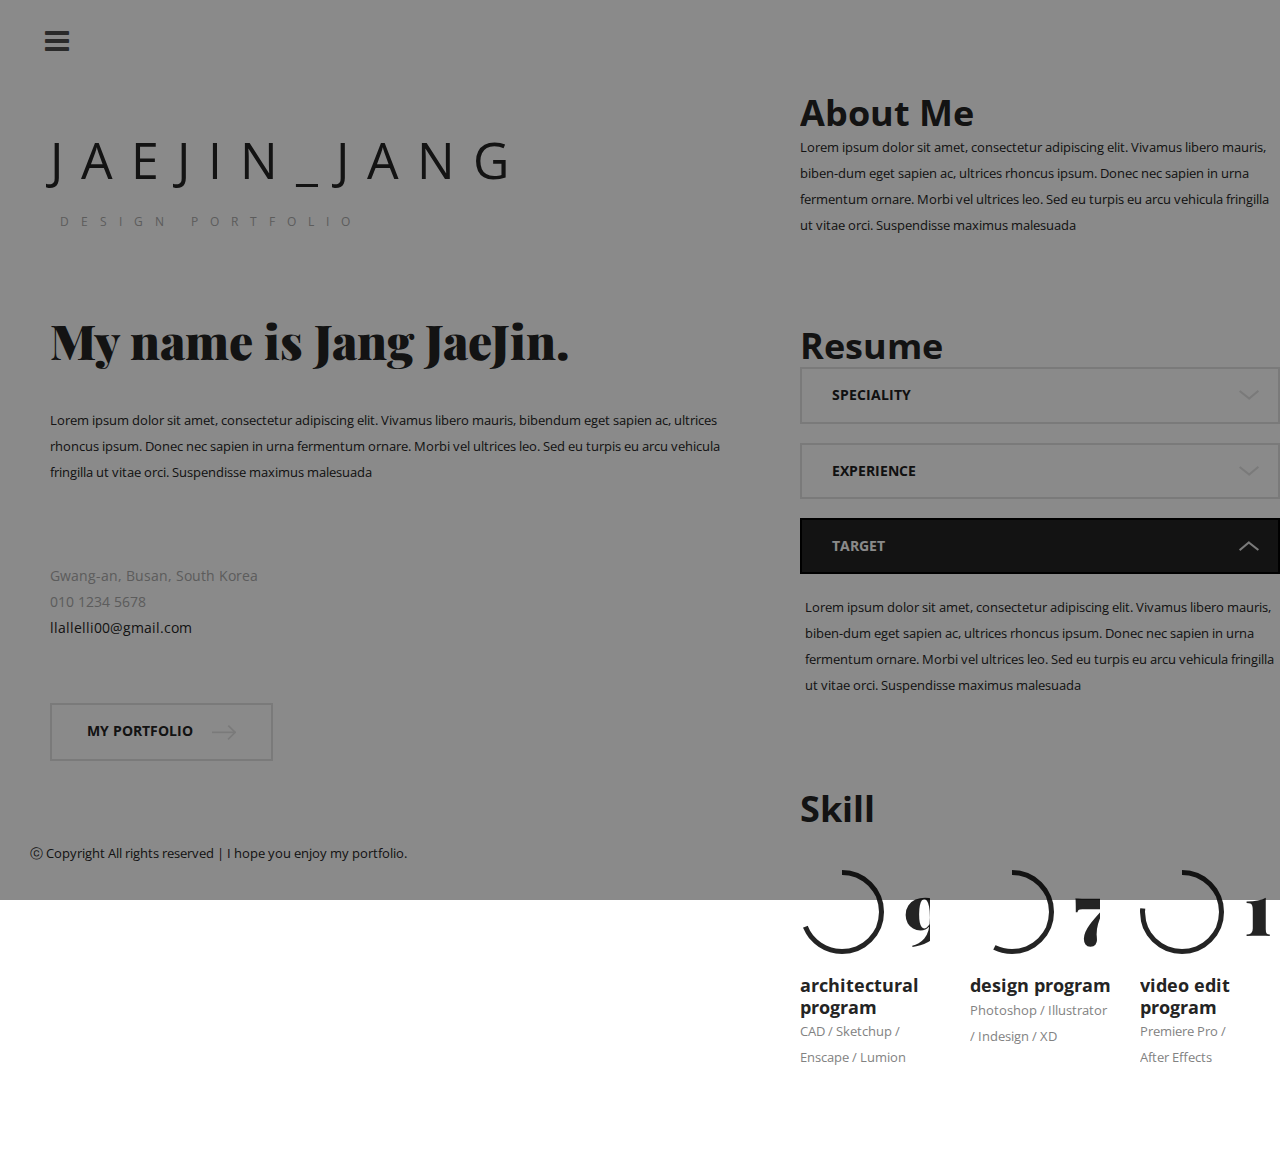
<file: about.html>
<!DOCTYPE html>
<html lang="ko">
<head>
	<title>NISSA - PHOTOGRAPHY STUDIO HTML TEMPLATE</title>
	<meta charset="UTF-8">
	<meta name="description" content="Nissa Photography studio html template">
	<meta name="keywords" content="industry, html">
	<meta name="viewport" content="width=device-width, initial-scale=1.0">
	
	<!-- Favicon -->
	<link href="img/favicon.ico" rel="shortcut icon"/>

	<!-- Google font -->
	<link href="https://fonts.googleapis.com/css?family=Open+Sans:300,300i,400,400i,600,600i,700,700i&display=swap" rel="stylesheet">
	<link href="https://fonts.googleapis.com/css?family=Playfair+Display:400,900&display=swap" rel="stylesheet">

	<!-- Stylesheets -->
	<link rel="stylesheet" href="css/bootstrap.min.css"/>
	<link rel="stylesheet" href="css/font-awesome.min.css"/>
	<link rel="stylesheet" href="css/magnific-popup.css"/>
	<link rel="stylesheet" href="css/owl.carousel.min.css"/>

	<!-- Main Stylesheets -->
	<link rel="stylesheet" href="css/style.css"/>


	<!--[if lt IE 9]>
		<script src="https://oss.maxcdn.com/html5shiv/3.7.2/html5shiv.min.js"></script>
		<script src="https://oss.maxcdn.com/respond/1.4.2/respond.min.js"></script>
	<![endif]-->

</head>
<body>
	<!-- Page Preloder -->
	<div id="preloder">
		<div class="loader"></div>
	</div>

	<!-- Main section start -->
	<div class="main-site-warp">
		<div class="site-menu-warp">
			<div class="close-menu">x</div>
			<!-- Main menu -->
			<ul class="site-menu">
				<li><a href="index.html">Home</a></li>
				<li><a href="about.html" class="active">About Me</a></li>
			</ul>
		</div>
		<header class="header-section">
			<div class="nav-switch">
				<i class="fa fa-bars"></i>
			</div>
		</header>
		<div class="site-content-warp">
			<!-- Left Side section -->
			<div class="main-sidebar">
				<div class="mb-warp">
					<a href="index.html" class="site-logo">
						<h2>JAEJIN_JANG</h2>
						<p>DESIGN PORTFOLIO</p>
					</a>
					<div class="about-info">
						<h2>My name is Jang JaeJin.</h2>
						<p>Lorem ipsum dolor sit amet, consectetur adipiscing elit. Vivamus libero mauris, bibendum eget sapien ac, ultrices rhoncus ipsum. Donec nec sapien in urna fermentum ornare. Morbi vel ultrices leo. Sed eu turpis eu arcu vehicula fringilla ut vitae orci. Suspendisse maximus malesuada  </p>
					</div>
					<ul class="contact-info">
						<li>Gwang-an, Busan, South Korea</li>
						<li>010 1234 5678</li>
						<li><a href="mailto:llallelli00@gmail.com">llallelli00@gmail.com</a></li>
					</ul>
					<a href="index.html" class="site-btn">my portfolio <img src="img/arrow-right.png" alt=""></a>
				</div>
			</div>
			<!-- Left Side section end -->
			<!-- Page start -->
			<div class="page-section about-page">
				<div class="about-section">
					<div class="element">
						<h2>About Me</h2>
						<div class="row">
							<div class="col-xl-12">
								<p>Lorem ipsum dolor sit amet, consectetur adipiscing elit. Vivamus libero mauris, biben-dum eget sapien ac, ultrices rhoncus ipsum. Donec nec sapien in urna fermentum ornare. Morbi vel ultrices leo. Sed eu turpis eu arcu vehicula fringilla ut vitae orci. Suspendisse maximus malesuada</p>
							</div>
						</div>
					</div>
					<div class="element">
						<h2>Resume</h2>
						<div class="row">
							<div class="col-xl-12">
								<!-- Accordions -->
								<div id="accordion" class="accordion-area">
									<div class="panel">
										<div class="panel-header" id="headingOne">
											<button class="panel-link" data-toggle="collapse" data-target="#collapse1" aria-expanded="false" aria-controls="collapse1">Speciality </button>
										</div>
										<div id="collapse1" class="collapse" aria-labelledby="headingOne" data-parent="#accordion">
											<div class="panel-body">
												<p>Lorem ipsum dolor sit amet, consectetur adipiscing elit. Vivamus libero mauris, biben-dum eget sapien ac, ultrices rhoncus ipsum. Donec nec sapien in urna fermentum ornare. Morbi vel ultrices leo. Sed eu turpis eu arcu vehicula fringilla ut vitae orci. Suspendisse maximus malesuada  </p>
											</div>
										</div>
									</div>
									<div class="panel">
										<div class="panel-header" id="headingTwo">
											<button class="panel-link" data-toggle="collapse" data-target="#collapse2" aria-expanded="false" aria-controls="collapse2">Experience</button>
										</div>
										<div id="collapse2" class="collapse" aria-labelledby="headingTwo" data-parent="#accordion">
											<div class="panel-body">
												<p>Lorem ipsum dolor sit amet, consectetur adipiscing elit. Vivamus libero mauris, biben-dum eget sapien ac, ultrices rhoncus ipsum. Donec nec sapien in urna fermentum ornare. Morbi vel ultrices leo. Sed eu turpis eu arcu vehicula fringilla ut vitae orci. Suspendisse maximus malesuada  </p>
											</div>
										</div>
									</div>
									<div class="panel">
										<div class="panel-header active" id="headingThree">
											<button class="panel-link" data-toggle="collapse" data-target="#collapse3" aria-expanded="true" aria-controls="collapse3">target</button>
										</div>
										<div id="collapse3" class="collapse show" aria-labelledby="headingThree" data-parent="#accordion">
											<div class="panel-body">
												<p>Lorem ipsum dolor sit amet, consectetur adipiscing elit. Vivamus libero mauris, biben-dum eget sapien ac, ultrices rhoncus ipsum. Donec nec sapien in urna fermentum ornare. Morbi vel ultrices leo. Sed eu turpis eu arcu vehicula fringilla ut vitae orci. Suspendisse maximus malesuada  </p>
											</div>
										</div>
									</div>
								</div>
							</div>
						</div>
					</div>
					<div class="element">
						<h2 class="el-title">Skill</h2>
						<div class="row">
							<div class="col-lg-4 col-md-6">
								<div class="circle-item-warp">
									<div class="circle-progress" data-cptitle="Passion" data-cpid="id-1" data-cpvalue="90" data-cpcolor="#242424"></div>
									<div class="circle-progress-text">
										<h5>architectural program</h5>
										<p>CAD / Sketchup / Enscape / Lumion</p>
									</div>
								</div>
							</div>
							<div class="col-lg-4 col-md-6">
								<div class="circle-item-warp">
									<div class="circle-progress" data-cptitle="Passion" data-cpid="id-2" data-cpvalue="75" data-cpcolor="#242424"></div>
									<div class="circle-progress-text">
										<h5>design&nbsp;program</h5>
										<p>Photoshop / Illustrator / Indesign / XD</p>
									</div>
								</div>
							</div>
							<div class="col-lg-4 col-md-6">
								<div class="circle-item-warp">
									<div class="circle-progress" data-cptitle="Passion" data-cpid="id-3" data-cpvalue="100" data-cpcolor="#242424"></div>
									<div class="circle-progress-text">
										<h5>video&nbsp;edit program</h5>
										<p>Premiere&nbsp;Pro / After&nbsp;Effects</p>
									</div>
								</div>
							</div>
						</div>
					</div>
				</div>
			</div>
			<!-- Page end -->
		</div>
		<div class="copyright">
			<p>
  				ⓒ Copyright All rights reserved | I hope you enjoy my portfolio.
			</p>
		</div>
	</div>
	<!-- Main section end -->
	
	<!--====== Javascripts & Jquery ======-->
	<script src="js/jquery-3.2.1.min.js"></script>
	<script src="js/bootstrap.min.js"></script>
	<script src="js/owl.carousel.min.js"></script>
	<script src="js/jquery.nicescroll.min.js"></script>
	<script src="js/circle-progress.min.js"></script>
	<script src="js/jquery.magnific-popup.min.js"></script>
	<script src="js/main.js"></script>

	</body>
</html>
</file>
<file: css/style.css>
/* ==================================
-------------------------------------
  NISSA - PHOTOGRAPHY STUDIO TEMPLATE
  Version: 1.0
 ------------------------------------
 ====================================*/

 
/*----------------------------------------*/
/* Template default CSS
/*----------------------------------------*/

html,
body {
	height: 100%;
	font-family: "Open Sans", sans-serif;
	-webkit-font-smoothing: antialiased;
	font-smoothing: antialiased;
}

@font-face {
    font-family: 'KIMM_Bold';
    src: url('https://cdn.jsdelivr.net/gh/projectnoonnu/noonfonts_2212@1.0/KIMM_Bold.woff2') format('woff2');
    font-weight: 700;
    font-style: normal;
}
@font-face {
    font-family: 'KIMM_Light';
    src: url('https://cdn.jsdelivr.net/gh/projectnoonnu/noonfonts_2212@1.0/KIMM_Light.woff2') format('woff2');
    font-weight: 300;
    font-style: normal;
}

h1,
h2,
h3,
h4,
h5,
h6 {
	margin: 0;
	color: #242424;
	font-weight: 700;
}

h1 {
	font-size: 70px;
}

h2 {
	font-size: 36px;
}

h3 {
	font-size: 30px;
}

h4 {
	font-size: 24px;
}

h5 {
	font-size: 18px;
}

h6 {
	font-size: 16px;
}

p {
	font-size: 13px;
	color: #242424;
	line-height: 2;
}

img {
	max-width: 100%;
}

input:focus,
select:focus,
button:focus,
textarea:focus {
	outline: none;
}

a:hover,
a:focus {
	text-decoration: none;
	outline: none;
}

ul,
ol {
	padding: 0;
	margin: 0;
}

/*---------------------
Helper CSS
 -----------------------*/

.section-title {
	text-align: center;
}

.section-title h2 {
	font-size: 36px;
}

.set-bg {
	background-repeat: no-repeat;
	background-size: cover;
	background-position: top center;
}

.spad {
	padding-top: 105px;
	padding-bottom: 105px;
}

.text-white h1,
.text-white h2,
.text-white h3,
.text-white h4,
.text-white h5,
.text-white h6,
.text-white p,
.text-white span,
.text-white li,
.text-white a {
	color: #fff;
}

/*---------------------
Commom elements
 -----------------------*/

.elements-section {
	padding-right: 30px;
	height: 100%;
}

.element {
	margin-bottom: 70px;
}

.element .el-title {
	margin-bottom: 40px;
}

.element .container {
	margin-left: -15px;
}

/* buttons */

.site-btn {
	display: inline-block;
	font-size: 14px;
	font-weight: 700;
	min-width: 167px;
	padding: 19px 35px;
	text-transform: uppercase;
	color: #242424;
	line-height: 1;
	cursor: pointer;
	text-align: center;
	border: 2px solid #e1e1e1;
	background: transparent;
}

.site-btn:hover {
	color: #242424;
}

.site-btn img {
	margin-left: 15px;
}

.site-btn.sb-solid {
	background: #242424;
	border-color: #242424;
	color: #fff;
}

.site-btn.sb-solid:hover {
	color: #fff;
}

.site-btn.sb-dark {
	border-color: #242424;
}

/* Preloder */

#preloder {
	position: fixed;
	width: 100%;
	height: 100%;
	top: 0;
	left: 0;
	z-index: 999999;
	background: #000;
}

.loader {
	width: 40px;
	height: 40px;
	position: absolute;
	top: 50%;
	left: 50%;
	margin-top: -13px;
	margin-left: -13px;
	border-radius: 60px;
	animation: loader 0.8s linear infinite;
	-webkit-animation: loader 0.8s linear infinite;
}

@keyframes loader {
	0% {
		-webkit-transform: rotate(0deg);
		transform: rotate(0deg);
		border: 4px solid #f44336;
		border-left-color: transparent;
	}
	50% {
		-webkit-transform: rotate(180deg);
		transform: rotate(180deg);
		border: 4px solid #673ab7;
		border-left-color: transparent;
	}
	100% {
		-webkit-transform: rotate(360deg);
		transform: rotate(360deg);
		border: 4px solid #f44336;
		border-left-color: transparent;
	}
}

@-webkit-keyframes loader {
	0% {
		-webkit-transform: rotate(0deg);
		border: 4px solid #f44336;
		border-left-color: transparent;
	}
	50% {
		-webkit-transform: rotate(180deg);
		border: 4px solid #673ab7;
		border-left-color: transparent;
	}
	100% {
		-webkit-transform: rotate(360deg);
		border: 4px solid #f44336;
		border-left-color: transparent;
	}
}

/* Accordion */

.accordion-area .panel {
	margin-bottom: 19px;
}

.accordion-area .panel-header.active .panel-link {
	color: #fff;
	background-color: #242424;
	border-color: #000;
}

.accordion-area .panel-header.active .panel-link.collapsed {
	color: #242424;
	background-color: transparent;
	border-color: #e1e1e1;
}

.accordion-area .panel-link:after {
	content: "";
	position: absolute;
	width: 20px;
	height: 10px;
	right: 19px;
	top: 50%;
	margin-top: -5px;
	margin-left: -4px;
	background-image: url("../img/arrow-down.png");
	background-repeat: no-repeat;
	-webkit-transform: rotate(0deg);
	transform: rotate(0deg);
	-webkit-transition: all 0.3s;
	transition: all 0.3s;
}

.accordion-area .panel-header.active .panel-link:after {
	-webkit-transform: rotate(180deg);
	transform: rotate(180deg);
}

.accordion-area .panel-header.active .panel-link.collapsed:after {
	-webkit-transform: rotate(0deg);
	transform: rotate(0deg);
}

.accordion-area .panel-link {
	text-align: left;
	background-color: transparent;
	position: relative;
	width: 100%;
	padding: 17px 40px;
	padding-left: 30px;
	font-size: 14px;
	text-transform: uppercase;
	color: #212121;
	font-weight: 700;
	line-height: 1.3;
	cursor: pointer;
	display: block;
	border: 2px solid #e1e1e1;
	-webkit-transition: all 0.4s ease-out 0s;
	transition: all 0.4s ease-out 0s;
}

.accordion-area .panel-body p {
	margin-bottom: 0;
	padding-top: 20px;
}

.accordion-area .panel-body {
	padding: 0 5px;
}

/* Tab */

.tab-element .nav-tabs {
	border-bottom: none;
	margin-bottom: 25px;
}

.tab-element .nav-item {
	margin-right: 10px;
	margin-bottom: 10px;
}

.tab-element .nav-tabs .nav-link {
	border: 2px solid #e1e1e1;
	text-align: left;
	background-color: transparent;
	border-radius: 0;
	position: relative;
	width: 100%;
	padding: 17px 30px;
	font-size: 14px;
	text-transform: uppercase;
	color: #323232;
	font-weight: 700;
	line-height: 1.3;
	cursor: pointer;
}

.tab-element .nav-tabs .nav-item:last-child {
	margin-right: 0;
}

.tab-element .nav-tabs .nav-link.active {
	background: #242424;
	color: #fff;
	border-color: #242424;
}

.tab-element .tab-pane p {
	margin-bottom: 0;
}

/* circle progress  */

.circle-item-warp {
	margin-bottom: 30px;
	overflow: hidden;
}

.circle-progress {
	float: left;
	margin-right: 10px;
}

.circle-progress canvas {
	-webkit-transform: rotate(90deg);
	transform: rotate(90deg);
}

.circle-progress .circle-warp {
	float: left;
	margin-right: 20px;
}

.circle-progress h2 {
	padding-bottom: 18px;
	overflow: hidden;
	font-size: 72px;
	font-family: "Playfair Display", serif;
	line-height: 1;
	font-weight: 900;
	position: relative;
}

.circle-progress h2 span {
	font-size: 40px;
	position: relative;
	top: -30px;
}

.circle-progress-text {
	padding-top: 15px;
}

.circle-progress-text h5 {
	font-weight: 700;
}

.circle-progress-text p {
	margin-bottom: 0;
	color: #828282;
}

/* Icons box  */

.icon-box {
	margin-bottom: 30px;
}

.icon-box .ib-head {
	overflow: hidden;
	display: block;
	margin-bottom: 20px;
}

.icon-box .ib-icon {
	float: left;
	width: 64px;
}

.icon-box h5 {
	padding-top: 5px;
	overflow: hidden;
}

/*------------------
Main Site warp
 ---------------------*/

.main-site-warp {
	height: 100%;
	width: 100%;
	position: relative;
}

.main-site-warp.push-side {
	overflow: hidden;
}

.main-site-warp.push-side .header-section {
	-webkit-transform: translateX(614px);
	transform: translateX(614px);
}

.main-site-warp.push-side .site-content-warp {
	-webkit-transform: translateX(614px);
	transform: translateX(614px);
}

.main-site-warp.push-side .site-menu-warp {
	left: 0;
}

.main-site-warp.push-side .nav-switch {
	opacity: 0;
	visibility: hidden;
}

body.push-side {
	overflow: hidden;
}

body.push-side .nicescroll-rails.nicescroll-rails-hr,
body.push-side #ascrail2000-hr {
	-webkit-transform: translateX(614px);
	transform: translateX(614px);
	-webkit-transition: all 0.4s;
	transition: all 0.4s;
}

.site-menu-warp {
	position: fixed;
	width: 614px;
	height: 100%;
	left: -620px;
	top: 0;
	background: #242424;
	overflow-y: auto;
	z-index: 9999;
	-webkit-transition: all 0.4s;
	transition: all 0.4s;
}

.close-menu {
	font-size: 30px;
	color: #fff;
	margin-left: 48px;
	padding-top: 32px;
	cursor: pointer;
}

.site-menu {
	list-style: none;
	padding-left: 185px;
	padding-top: 160px;
}

.site-menu li {
	display: block;
}

.site-menu li a {
	display: block;
	font-size: 30px;
	color: #fff;
	padding-bottom: 5px;
	margin-bottom: 20px;
	position: relative;
}

.site-menu li a:after {
	position: absolute;
	content: "";
	width: 0;
	height: 3px;
	left: 0;
	bottom: 0;
	background: #fff;
	-webkit-transition: 0.3s;
	transition: 0.3s;
}

.site-menu li a:hover:after,
.site-menu li a.active:after {
	width: 30px;
}

.menu-social {
	padding-left: 185px;
	padding-top: 50px;
}

.menu-social a {
	display: inline-block;
	color: #fff;
	font-size: 18px;
	margin-right: 30px;
	padding: 5px;
	margin-bottom: 20px;
}

/* Header section */

.header-section {
	position: absolute;
	width: 100%;
	top: 0;
	left: 0;
	overflow: hidden;
	padding: 27px 45px;
	z-index: 999;
	background: #fff;
	-webkit-transform: translateX(0);
	transform: translateX(0);
	-webkit-transition: all 0.4s;
	transition: all 0.4s;
}

.nav-switch {
	float: left;
	font-size: 28px;
	color: #4e4e4e;
	line-height: 0;
	cursor: pointer;
	opacity: 1;
	-webkit-transition: all 0.4s;
	transition: all 0.4s;
}

.header-social {
	float: right;
}

.header-social a {
	display: inline-block;
	color: #242424;
	font-size: 18px;
	margin-right: 30px;
	padding: 5px;
}

.site-content-warp {
	position: relative;
	height: 100%;
	padding-top: 91px;
	padding-left: 800px;
	-webkit-transform: translateX(0);
	transform: translateX(0);
	-webkit-transition: all 0.4s;
	transition: all 0.4s;
}

/* Left Side section */

.main-sidebar {
	position: absolute;
	width: 800px;
	height: 100%;
	left: 0;
	top: 0;
	z-index: 99;
}

.main-sidebar .mb-warp {
	padding: 151px 95px 100px 145px;
}

.site-logo {
	display: block;
	margin-bottom: 80px;
}

.site-logo h2 {
	/* font-family: 'KIMM_Bold'; */
	word-wrap: break-word;
	font-size: 50px;
	line-height: 100px;
	text-transform: uppercase;
	font-weight: 400;
	letter-spacing: 18px;
}

.site-logo p {
	font-size: 12px;
	text-transform: uppercase;
	color: #aaaaaa;
	letter-spacing: 12px;
	padding-left: 10px;
	margin-bottom: 0;
}

.about-info {
	margin-bottom: 80px;
}

.about-info h2 {
	font-weight: 900;
	font-size: 48px;
	margin-bottom: 40px;
	line-height: 1.1;
	font-family: "Playfair Display", serif;
}

.contact-info {
	list-style: none;
	margin-bottom: 65px;
	position: relative;
}

/* .contact-info:after {
	position: absolute;
	content: "";
	width: 26px;
	height: 32px;
	left: -36px;
	top: -5px;
	background: url("../img/icons/place.png") no-repeat;
} */

.contact-info li {
	font-size: 14px;
	color: #aaaaaa;
	margin-bottom: 5px;
}

.contact-info li a {
	color: #242424;
}

.copyright {
	font-size: 13px;
	color: rgba(130, 130, 130, 0.29);
	position: fixed;
	height: 80px;
	width: 614px;
	left: 0;
	bottom: 0;
	background: #fff;
	padding-left: 145px;
	padding-top: 20px;
}

.copyright a {
	color: rgba(130, 130, 130, 0.29);
	text-decoration: underline;
}

.copyright i {
	color: rgba(204, 17, 17, 0.29);
}

/*------------------
Hero section
 ---------------------*/

.hero-track {
	padding-bottom: 50px;
	overflow: hidden;
}

.hs-item {
	height: 750px;
	float: left;
	margin-right: 50px;
	position: relative;
}

.hs-item:last-child {
	margin-right: 0;
}

.hs-item .hs-info {
	position: absolute;
	left: 0;
	bottom: 0;
	width: 221px;
	padding: 44px 0 10px 0;
	background: #fff;
	z-index: 1;
}

.hs-item .hs-info p {
	margin-bottom: 5px;
}

.nicescroll-rails.nicescroll-rails-hr,
#ascrail2000-hr {
	max-width: calc(100% - 717px);
	overflow: hidden;
}

/* --------------
 =================
Other pages
 =================
 -----------------*/

.page-section {
	height: 100%;
}

/* ----------------
Responsive
 ---------------------*/

@media only screen and (min-width: 1200px) and (max-width: 1400px) {
	.main-sidebar,
	.copyright {
		
	}
	.copyright {
		padding-left: 30px;
	}
	.site-content-warp {
		
	}
	.main-sidebar .mb-warp {
		padding: 110px 40px 91px 50px;
	}
	.portfolio-item .pi-info {
		padding: 15px 0 10px 0;
	}
	.milestone h2,
	.circle-progress {
		float: none;
	}
	.nicescroll-rails.nicescroll-rails-hr,
	#ascrail2000-hr {
		max-width: calc(100% - 550px);
	}
}

/* Medium screen : 992px. */

@media only screen and (min-width: 992px) and (max-width: 1199px) {
	.site-content-warp {
		padding-left: 0;
		height: auto;
	}
	.main-sidebar {
		position: relative;
		width: 100%;
		height: auto;
	}
	.copyright {
		padding-left: 30px;
	}
	.site-logo h2 {
		font-size: 70px;
		line-height: 70px;
	}
	.site-logo p {
		font-size: 10px;
		letter-spacing: 8px;
		padding-left: 9px;
	}
	.site-content-warp {
		
	}
	.main-sidebar .mb-warp {
		padding: 110px 30px 91px 50px;
	}
	.about-info h2 {
		font-size: 36px;
	}
	.portfolio-section {
		padding-bottom: 80px;
		padding-left: 1px;
	}
	.portfolio-item .pi-info {
		padding: 15px 0 10px 0;
	}
	.milestone h2 {
		float: none;
	}
	.map {
		height: 600px;
	}
	.elements-section {
		padding-right: 15px;
	}
	.nicescroll-rails.nicescroll-rails-hr,
	#ascrail2000-hr {
		max-width: calc(100% - 450px);
	}
}

/* Tablet :768px. */

@media only screen and (min-width: 768px) and (max-width: 991px) {
	.site-content-warp {
		padding-left: 0;
		height: auto;
	}
	.site-menu {
		padding-top: 80px;
	}
	.main-sidebar {
		position: relative;
		width: 100%;
		height: auto;
	}
	.video-section {
		height: 400px;
	}
	.about-section,
	.blog-page,
	.portfolio-section,
	.contact-section,
	.elements-section {
		padding: 0 15px;
		margin: 0;
	}
	.blog-post-item:last-child {
		margin-bottom: 0;
	}
	.contact-text-warp {
		padding-left: 0;
	}
	.map {
		height: 600px;
	}
	.copyright {
		position: relative;
		left: 0;
		bottom: 0;
		padding: 60px 15px 50px;
		text-align: center;
		width: 100%;
	}
	.nicescroll-rails.nicescroll-rails-hr,
	#ascrail2000-hr {
		max-width: calc(100% - 50px);
	}
}

/* Large Mobile :480px. */

@media only screen and (max-width: 767px) {
	.site-content-warp {
		padding-left: 0;
		height: auto;
	}
	.site-logo {
		margin-bottom: 50px;
	}
	.site-logo h2 {
		font-size: 6vw;
		line-height: 70px;
	}
	.site-logo p {
		font-size: 10px;
		letter-spacing: 8px;
		padding-left: 9px;
	}
	.site-menu-warp {
		width: 100%;
		height: 100%;
		left: -100%;
	}
	.site-menu {
		padding: 40px 15px;
		max-width: 400px;
		margin: 0 auto;
	}
	.site-menu li a {
		font-size: 25px;
		margin-bottom: 10px;
	}
	.menu-social {
		padding: 0 15px;
		max-width: 400px;
		margin: 0 auto;
	}
	.main-sidebar {
		position: relative;
		width: 100%;
		height: auto;
	}
	.main-sidebar .mb-warp {
		padding: 100px 15px;
		padding-left: 50px;
		/* max-width: 420px; */
		margin: 0 auto;
	}
	.hs-item {
		width: 100%;
		height: 600px;
	}
	.hs-item .hs-info {
		padding-left: 15px;
	}
	.hs-item .hs-info img {
		width: auto;
	}
	.video-section {
		height: 400px;
	}
	.about-section,
	.blog-page,
	.portfolio-section,
	.contact-section,
	.elements-section {
		padding: 0 15px;
		margin: 0;
	}
	.blog-post-item:last-child {
		margin-bottom: 0;
	}
	.contact-text-warp {
		padding-left: 0;
	}
	.map {
		height: 600px;
	}
	.copyright {
		position: relative;
		left: 0;
		bottom: 0;
		padding: 60px 15px 50px;
		text-align: center;
		width: 100%;
	}
	.nicescroll-rails.nicescroll-rails-hr,
	#ascrail2000-hr {
		max-width: calc(100% - 50px);
	}
	.blog-content {
		width: calc(100% - 30px);
		margin-left: 15px;
	}
	.hero-track .owl-nav {
		padding-top: 30px;
		text-align: center;
	}
	.hero-track .owl-nav button.owl-next,
	.hero-track .owl-nav button.owl-prev {
		width: 30px;
		height: 30px;
		color: #fff;
		text-align: center;
		border-radius: 50%;
		background: #242424;
		margin: 0 5px;
	}
}

/* Small Mobile :320px. */

@media only screen and (max-width: 479px) {
	.site-logo {
		margin-bottom: 50px;
	}
	.site-logo h2 {
		font-size: 5vw;
		letter-spacing: 12px;
		line-height: 70px;
	}
	.site-logo p {
		font-size: 10px;
		letter-spacing: 7px;
		padding-left: 9px;
	}
	.header-social {
		display: none;
	}
	.site-menu li a {
		font-size: 18px;
		margin-bottom: 5px;
	}
	.about-info h2 {
		font-size: 34px;
	}
	.blog-content {
		width: calc(100% - 10px);
		margin-left: 5px;
		padding: 40px 15px;
	}
	.comments-list .blog-avator {
		float: none;
		margin-bottom: 30px;
	}
	.portfolio-item .pi-info {
		width: 170px;
		padding: 15px 0 5px 0;
	}
	.menu-social a {
		margin-right: 15px;
	}
	.circle-progress {
		float: none;
		margin-right: 10px;
		margin-left: 40px;
	}
	.circle-progress-text{
		text-align: center;
	}
}

.brand-btn{
	position:absolute;
	top:0;
	left:0;
	width:100%;
	height:100%;
	background:rgba(0, 0, 0, 0.7);
}
.brand-btn ul{
	position:absolute;
	top:50%;
	left:50%;
	transform:translate(-50%, -50%);
	list-style:none;
	text-align:center;
}
.brand-btn ul li a{
	width: 150px;
    display: inline-block;
    padding: 0.5em 0;
    margin: 0.5em 0;
    color: #fff;
    border: 1px solid #fff;
    transition-property: border-radius;
    transition-duration: 0.8s;
}
.brand-btn ul li a:hover{
	border-radius:42px;
	background:rgba(255, 255, 255, 0.3);
}
</file>
